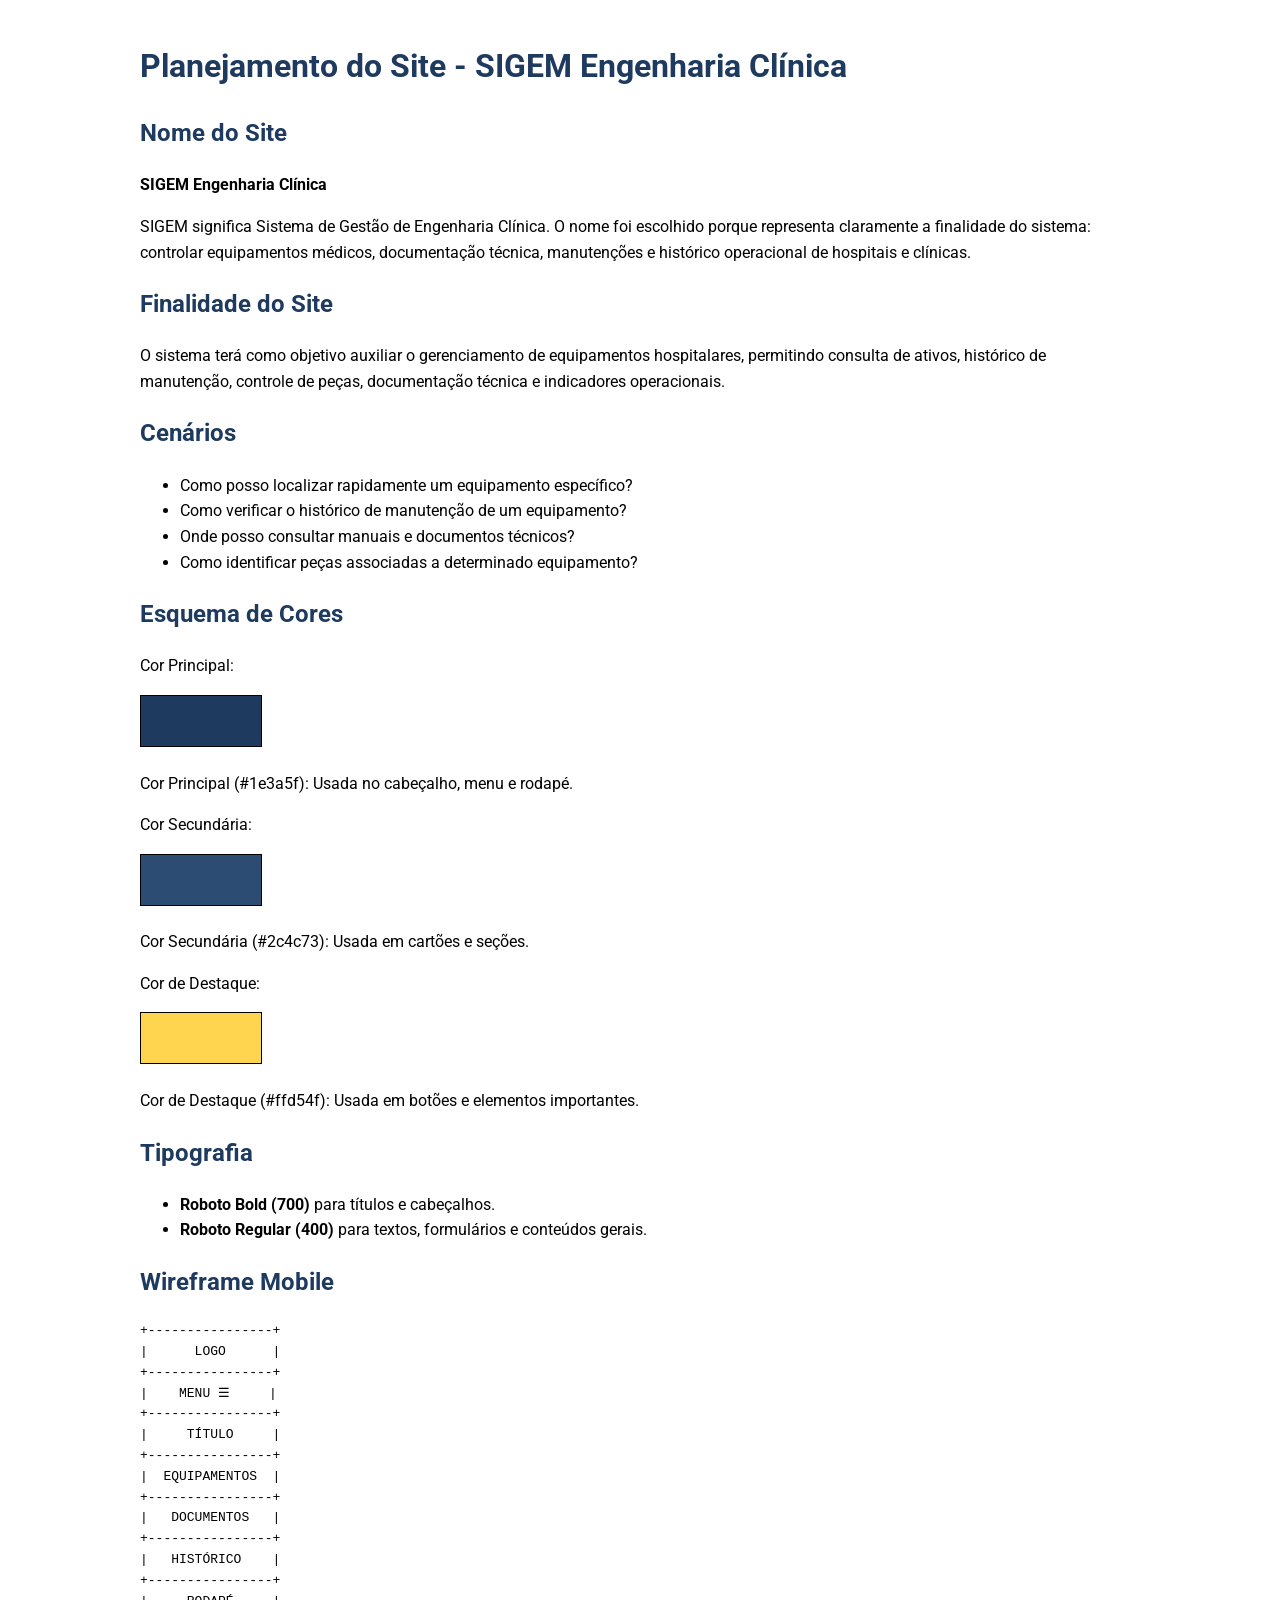
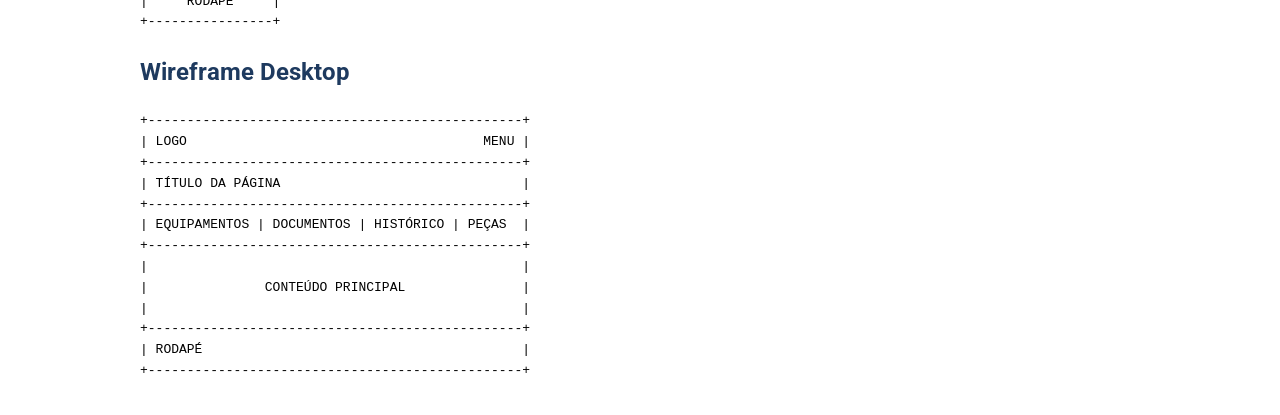
<file: site-plan.html>
<!DOCTYPE html>
<html lang="pt-BR">
<head>
<meta charset="UTF-8">
<meta name="viewport" content="width=device-width, initial-scale=1.0">
<title>Site Plan - SIGEM Engenharia Clínica</title>

<!-- Importação da fonte Roboto -->
<link rel="preconnect" href="https://fonts.googleapis.com">
<link rel="preconnect" href="https://fonts.gstatic.com" crossorigin>
<link href="https://fonts.googleapis.com/css2?family=Roboto:wght@400;500;700&display=swap" rel="stylesheet">
 
<style>
body {
font-family: 'Roboto', sans-serif;
max-width: 1000px;
margin: auto;
padding: 20px;
line-height: 1.6;
}
 
h1, h2 {
color: #1e3a5f;
}
 
.cor {
width: 120px;
height: 50px;
display: inline-block;
margin-right: 15px;
border: 1px solid #000;
}
 
img {
max-width: 100%;
border: 1px solid #ccc;
padding: 5px;
}
</style>
</head>
<body>
 
<h1>Planejamento do Site - SIGEM Engenharia Clínica</h1>
 
<h2>Nome do Site</h2>
<p>
<strong>SIGEM Engenharia Clínica</strong>
</p>
<p>
SIGEM significa Sistema de Gestão de Engenharia Clínica.
O nome foi escolhido porque representa claramente a finalidade
do sistema: controlar equipamentos médicos, documentação técnica,
manutenções e histórico operacional de hospitais e clínicas.
</p>
 
<h2>Finalidade do Site</h2>
<p>
O sistema terá como objetivo auxiliar o gerenciamento de
equipamentos hospitalares, permitindo consulta de ativos,
histórico de manutenção, controle de peças, documentação
técnica e indicadores operacionais.
</p>
 
<h2>Cenários</h2>
 
<ul>
<li>
Como posso localizar rapidamente um equipamento específico?
</li>
 
<li>
Como verificar o histórico de manutenção de um equipamento?
</li>
 
<li>
Onde posso consultar manuais e documentos técnicos?
</li>
 
<li>
Como identificar peças associadas a determinado equipamento?
</li>
</ul>
 
<h2>Esquema de Cores</h2>
 
<p>Cor Principal:</p>
<div class="cor" style="background:#1e3a5f;"></div>
<p>Cor Principal (#1e3a5f): Usada no cabeçalho, menu e rodapé.</p>
 
<p>Cor Secundária:</p>
<div class="cor" style="background:#2c4c73;"></div>
<p>Cor Secundária (#2c4c73): Usada em cartões e seções.</p>
 
<p>Cor de Destaque:</p>
<div class="cor" style="background:#ffd54f;"></div>
<p>Cor de Destaque (#ffd54f): Usada em botões e elementos importantes.</p>
 
<h2>Tipografia</h2>
 
<ul>
<li><strong>Roboto Bold (700)</strong> para títulos e cabeçalhos.</li>
<li><strong>Roboto Regular (400)</strong> para textos, formulários e conteúdos gerais.</li>
</ul>
 
<h2>Wireframe Mobile</h2>
 
<pre>
+----------------+
|      LOGO      |
+----------------+
|    MENU ☰     |
+----------------+
|     TÍTULO     |
+----------------+
|  EQUIPAMENTOS  |
+----------------+
|   DOCUMENTOS   |
+----------------+
|   HISTÓRICO    |
+----------------+
|     RODAPÉ     |
+----------------+
</pre>
 
<h2>Wireframe Desktop</h2>
 
<pre>
+------------------------------------------------+
| LOGO                                      MENU |
+------------------------------------------------+
| TÍTULO DA PÁGINA                               |
+------------------------------------------------+
| EQUIPAMENTOS | DOCUMENTOS | HISTÓRICO | PEÇAS  |
+------------------------------------------------+
|                                                |
|               CONTEÚDO PRINCIPAL               |
|                                                |
+------------------------------------------------+
| RODAPÉ                                         |
+------------------------------------------------+
</pre>
 
</body>
</html>
</file>
